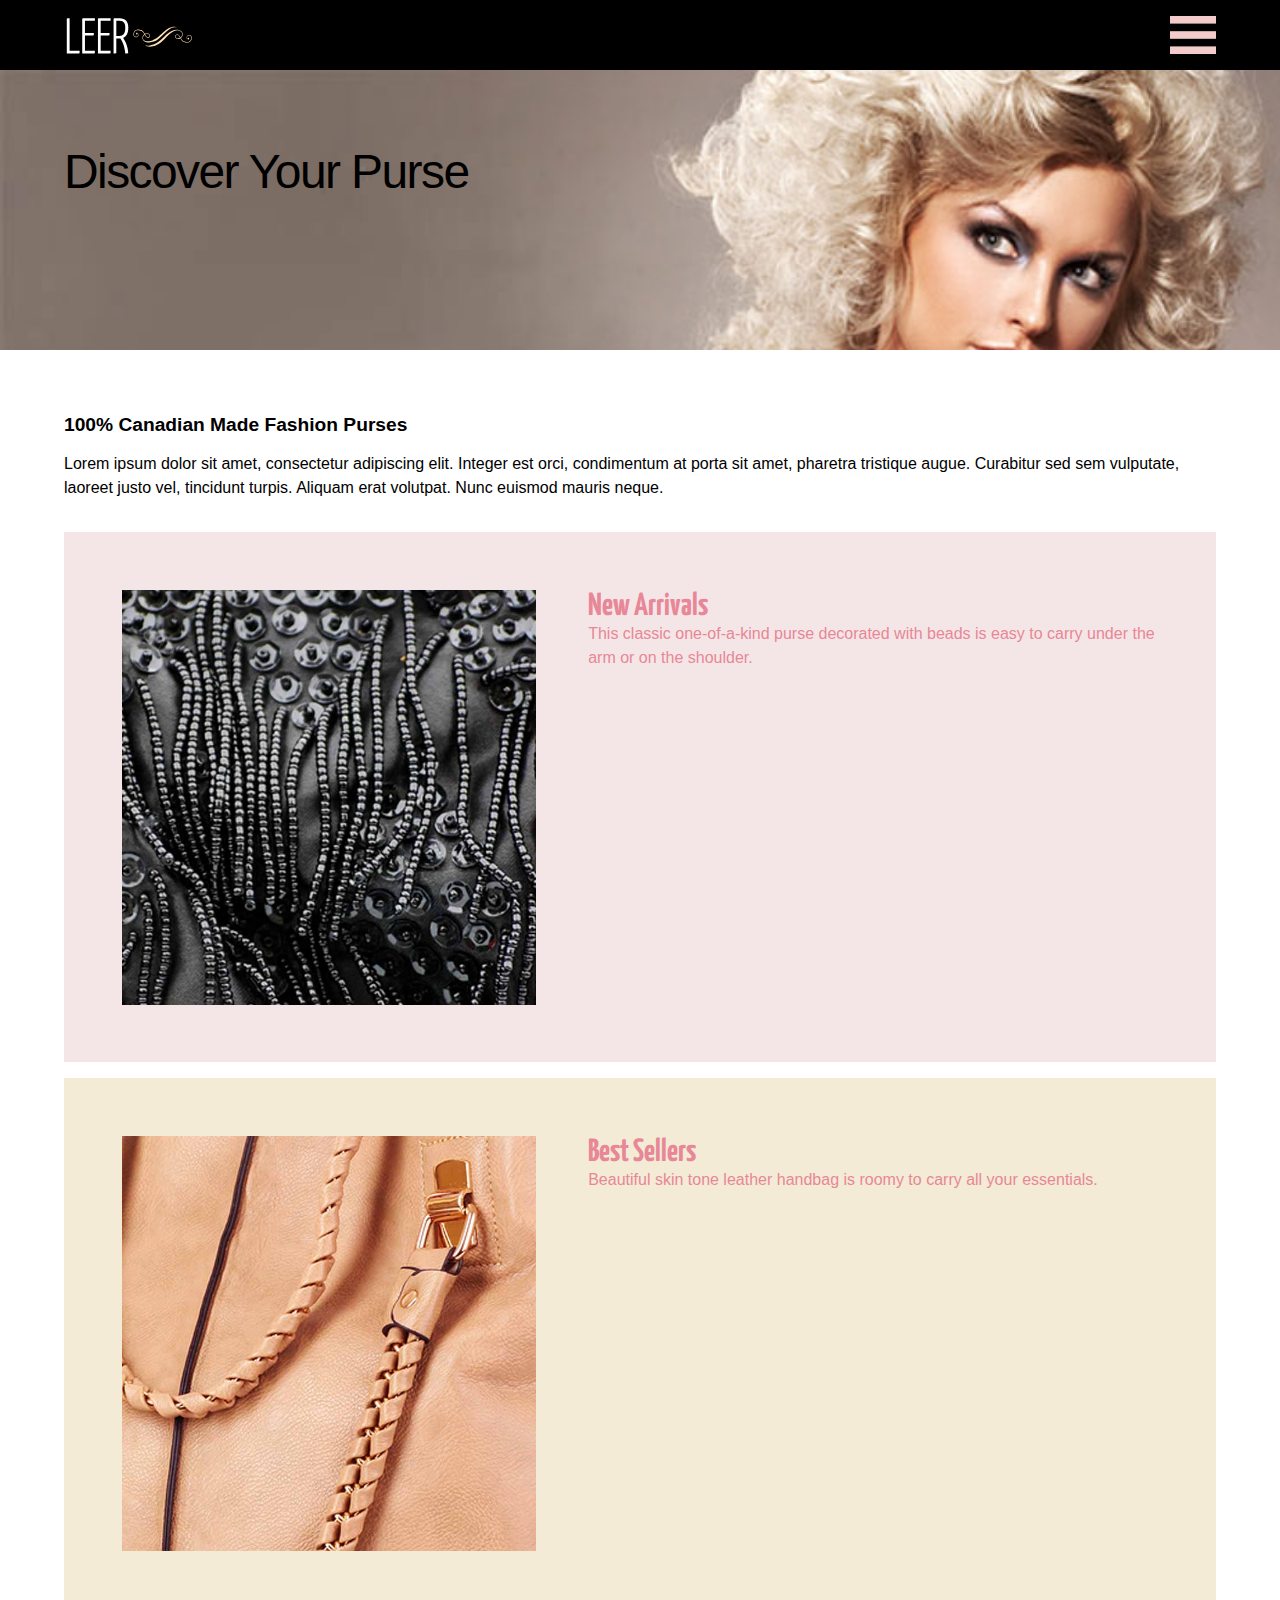
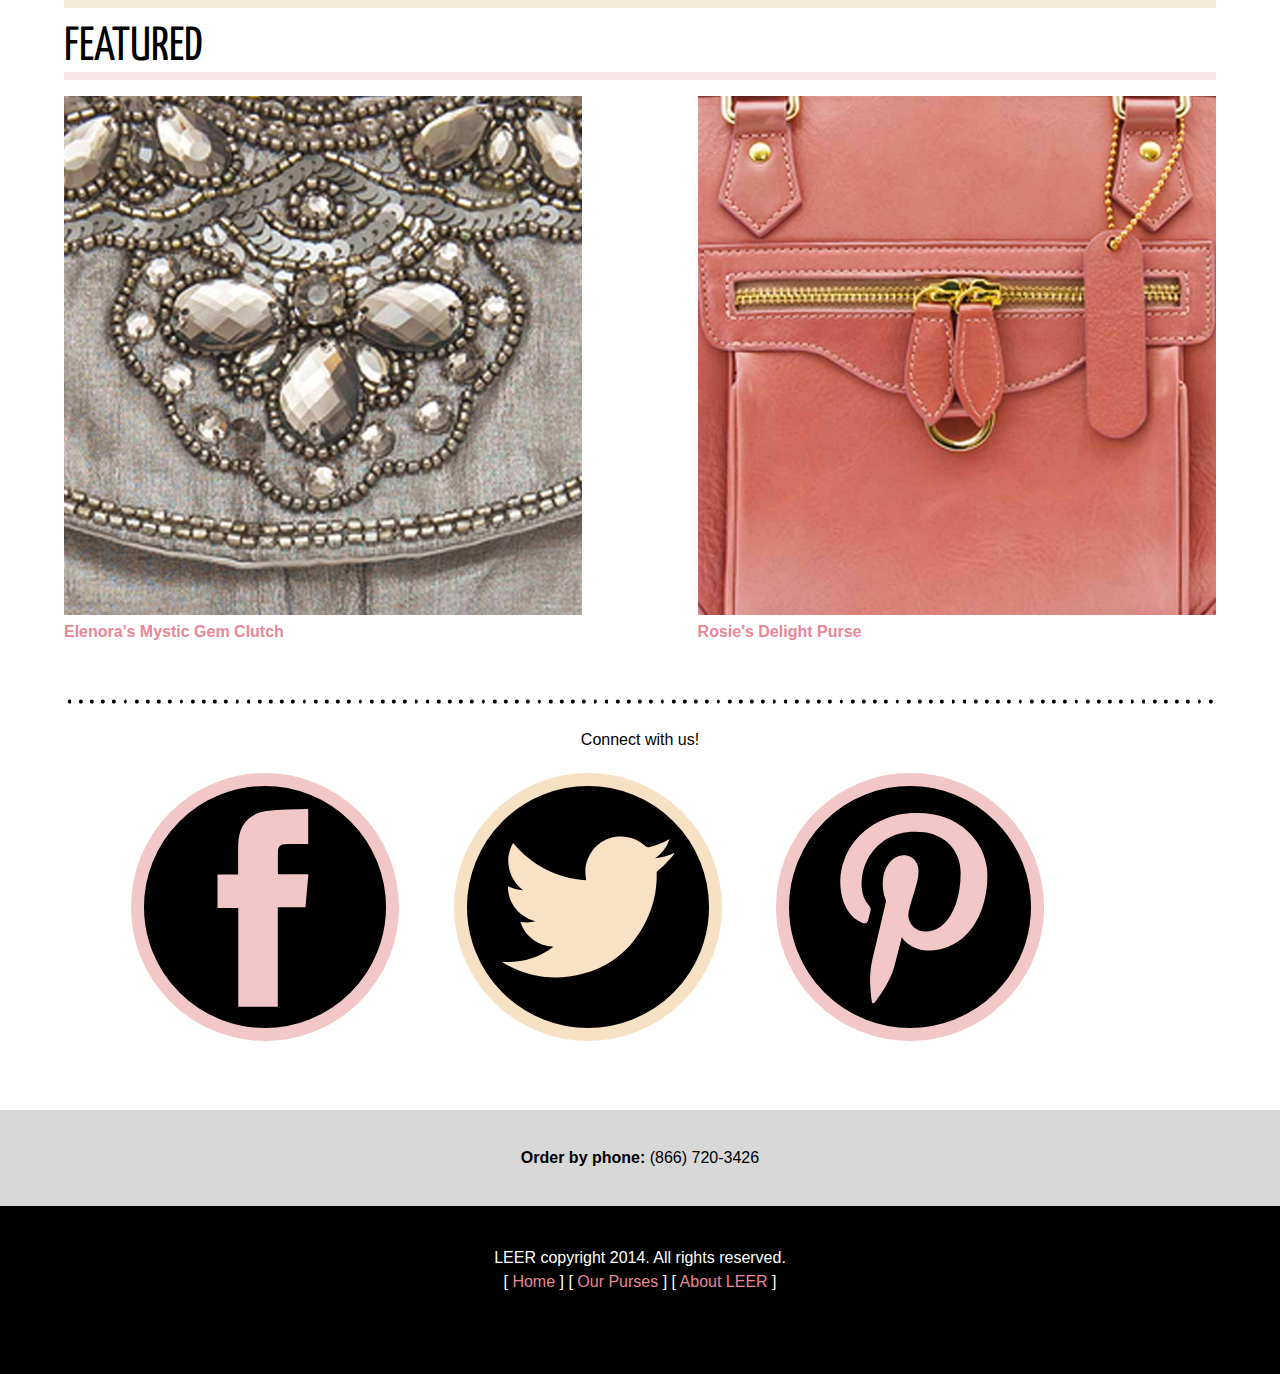
<file: index.html>
<!DOCTYPE html>
<html lang="en-ca">
<head>
	<meta charset="utf-8">
	<title>LEER: Discover Your Purse</title>
	<meta name="viewport" content="width=device-width,initial-scale=1">
    <link href="css/general.css" rel="stylesheet">
    <link href='http://fonts.googleapis.com/css?family=Yanone+Kaffeesatz:300,200' rel='stylesheet' type='text/css'>
</head>
<body>
    
    <header>
        <a href="index.html" class="logo">
            <img src="images/logo.svg" alt="LEER">
        </a>   
        <a href="#nav" class="nav-btn" data-state="inactive">Navigate</a> <!-- "Navigate" will only show if broken -->
		<nav class="nav-top">	
            <ul>
				<li><a href="purses.html">Our Purses</a></li>
				<li><a href="about.html">About LEER</a></li>
			</ul>
        </nav>
    </header>
    
    <div class="billboard">
        <h1>Discover Your Purse</h1>
    </div>
    
    <article>
        
        <h2>100% Canadian Made Fashion Purses</h2>
        
        <p>Lorem ipsum dolor sit amet, 
consectetur adipiscing elit. Integer est orci, condimentum at porta sit amet, pharetra tristique augue. Curabitur sed sem vulputate, laoreet justo vel, tincidunt turpis. Aliquam erat volutpat. Nunc euismod mauris neque.</p>
        
        <a href="purses.html#new">
            <div class="new">   
                <img src="images/purse-th4.jpg" alt="New Arrivals" class="img-float">
                <div class="box-float">
                    <h3>New Arrivals</h3>
                    <p>This classic one-of-a-kind purse decorated with beads is easy to carry under the arm or on the shoulder.</p>
                </div>  
            </div>    
        </a>
        
        <a href="purses.html#best">
            <div class="best">   
                <img src="images/purse-th2.jpg" alt="Best Seller" class="img-float">
                <div class="box-float">
                    <h3>Best Sellers</h3>
                    <p>Beautiful skin tone leather handbag is roomy to carry all your essentials.</p>
                </div>  
            </div>    
        </a>
        
        <h4>FEATURED</h4>
        
        <div class="featured-block">
            <a href="purses.html#purse1">
                <figure>
                    <img src="images/purse-th1.jpg" alt="Elenora's Mystic Gem Clutch">
                    <figcaption>Elenora's Mystic Gem Clutch</figcaption>
                </figure>
            </a>

            <a href="purses.html#purse2">
                <figure>
                    <img src="images/purse-th3.jpg" alt="Rosie's Delight Purse">
                    <figcaption>Rosie's Delight Purse</figcaption>
                </figure>
            </a>
        </div>
        
        <hr class="hr-footer">
        
        <h5>Connect with us!</h5>
        
        <div class="social-network">
            <ul>
                <li><a href="http://www.facebook.com"><img src="images/facebook.svg" alt="Facebook"></a></li>
                <li><a href="http://www.twitter.com"><img src="images/twitter.svg" alt="Twitter"></a></li>
                <li><a href="http://www.pinterest.com"><img src="images/pinterest.svg" alt="Pinterest"></a></li>
            </ul>
        </div>
    
    </article>
    
    <footer>
        <div class="footer-top">
            <p><strong>Order by phone:</strong> (866) 720-3426</p>
        </div>
        
        <div class="footer-bottom">
            <p>LEER copyright 2014. All rights reserved. <span class="part">[ <a href="index.html">Home</a> ] [ <a href="purses.html">Our Purses</a> ] [ <a href="about.html">About LEER</a> ]</span></p>
        </div>
    </footer>
    
    <script src="js/toggle.js"></script>
    
</body>
</html>
</file>
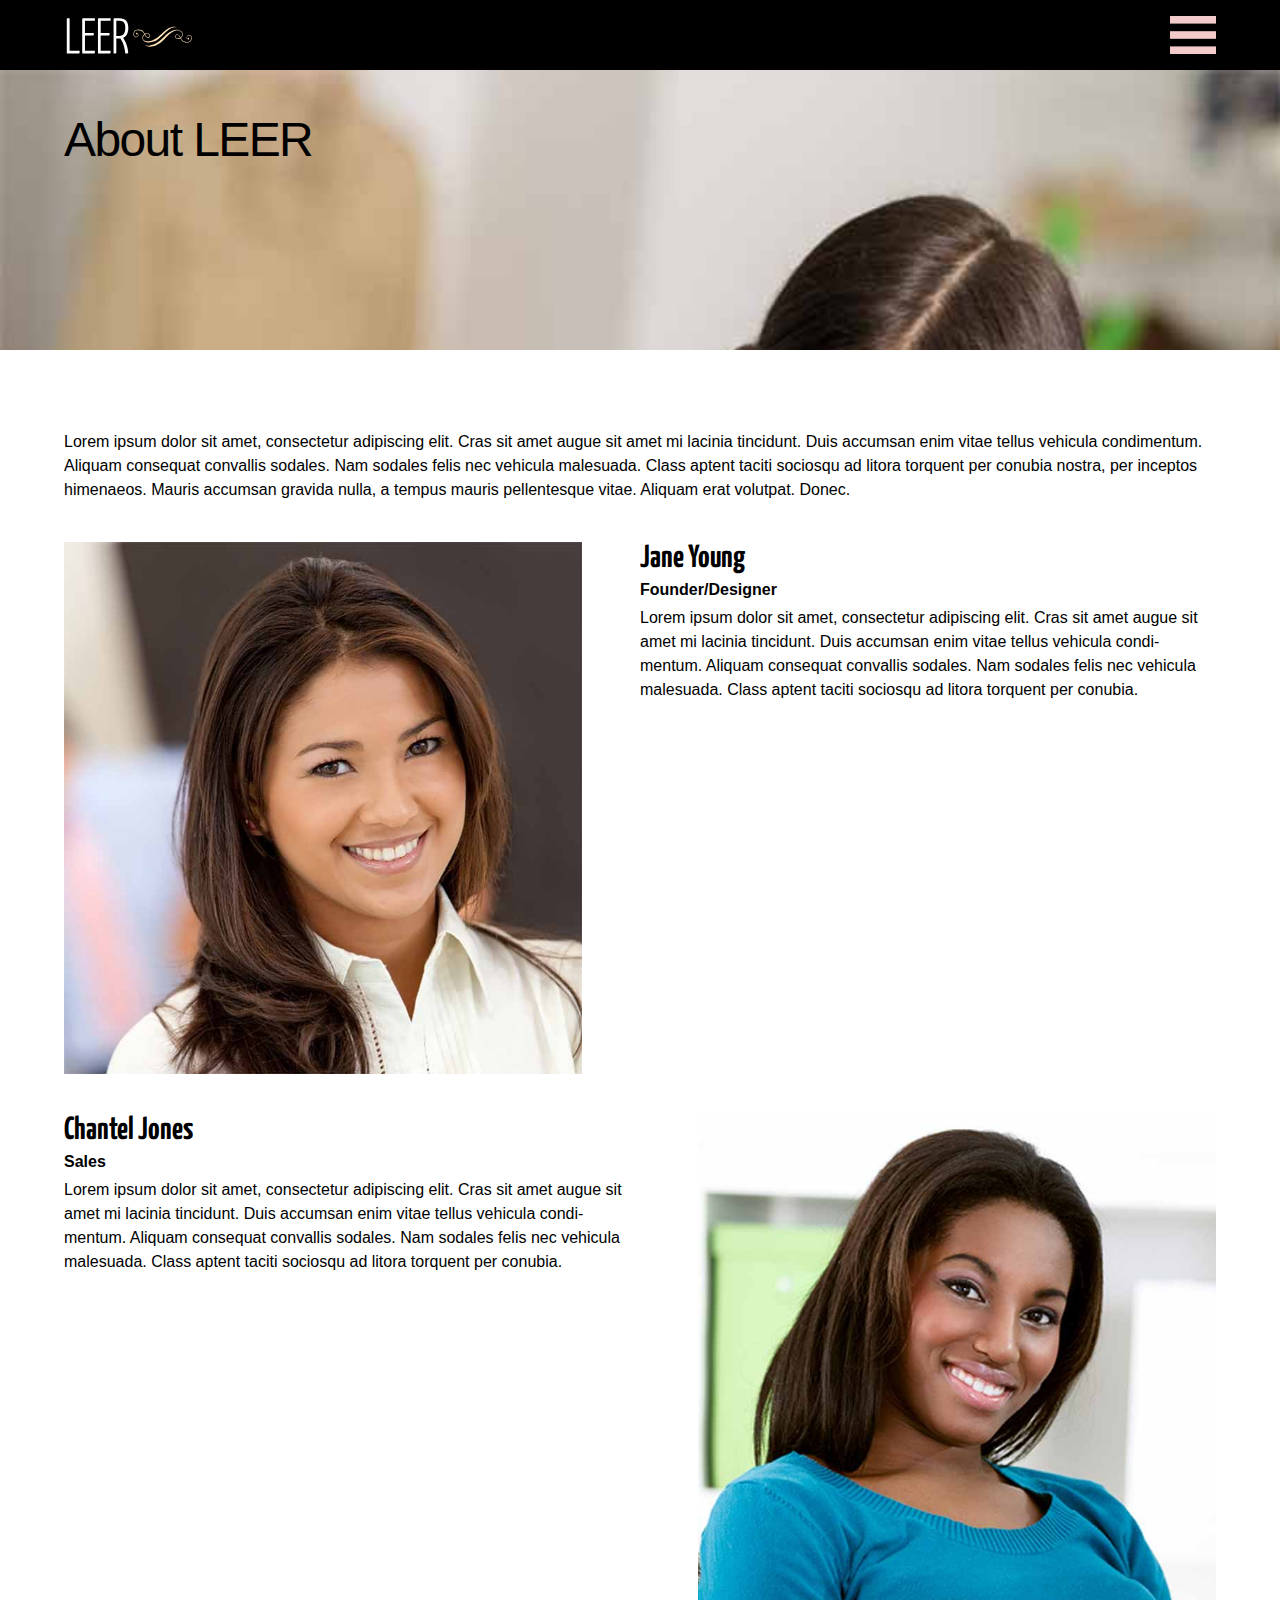
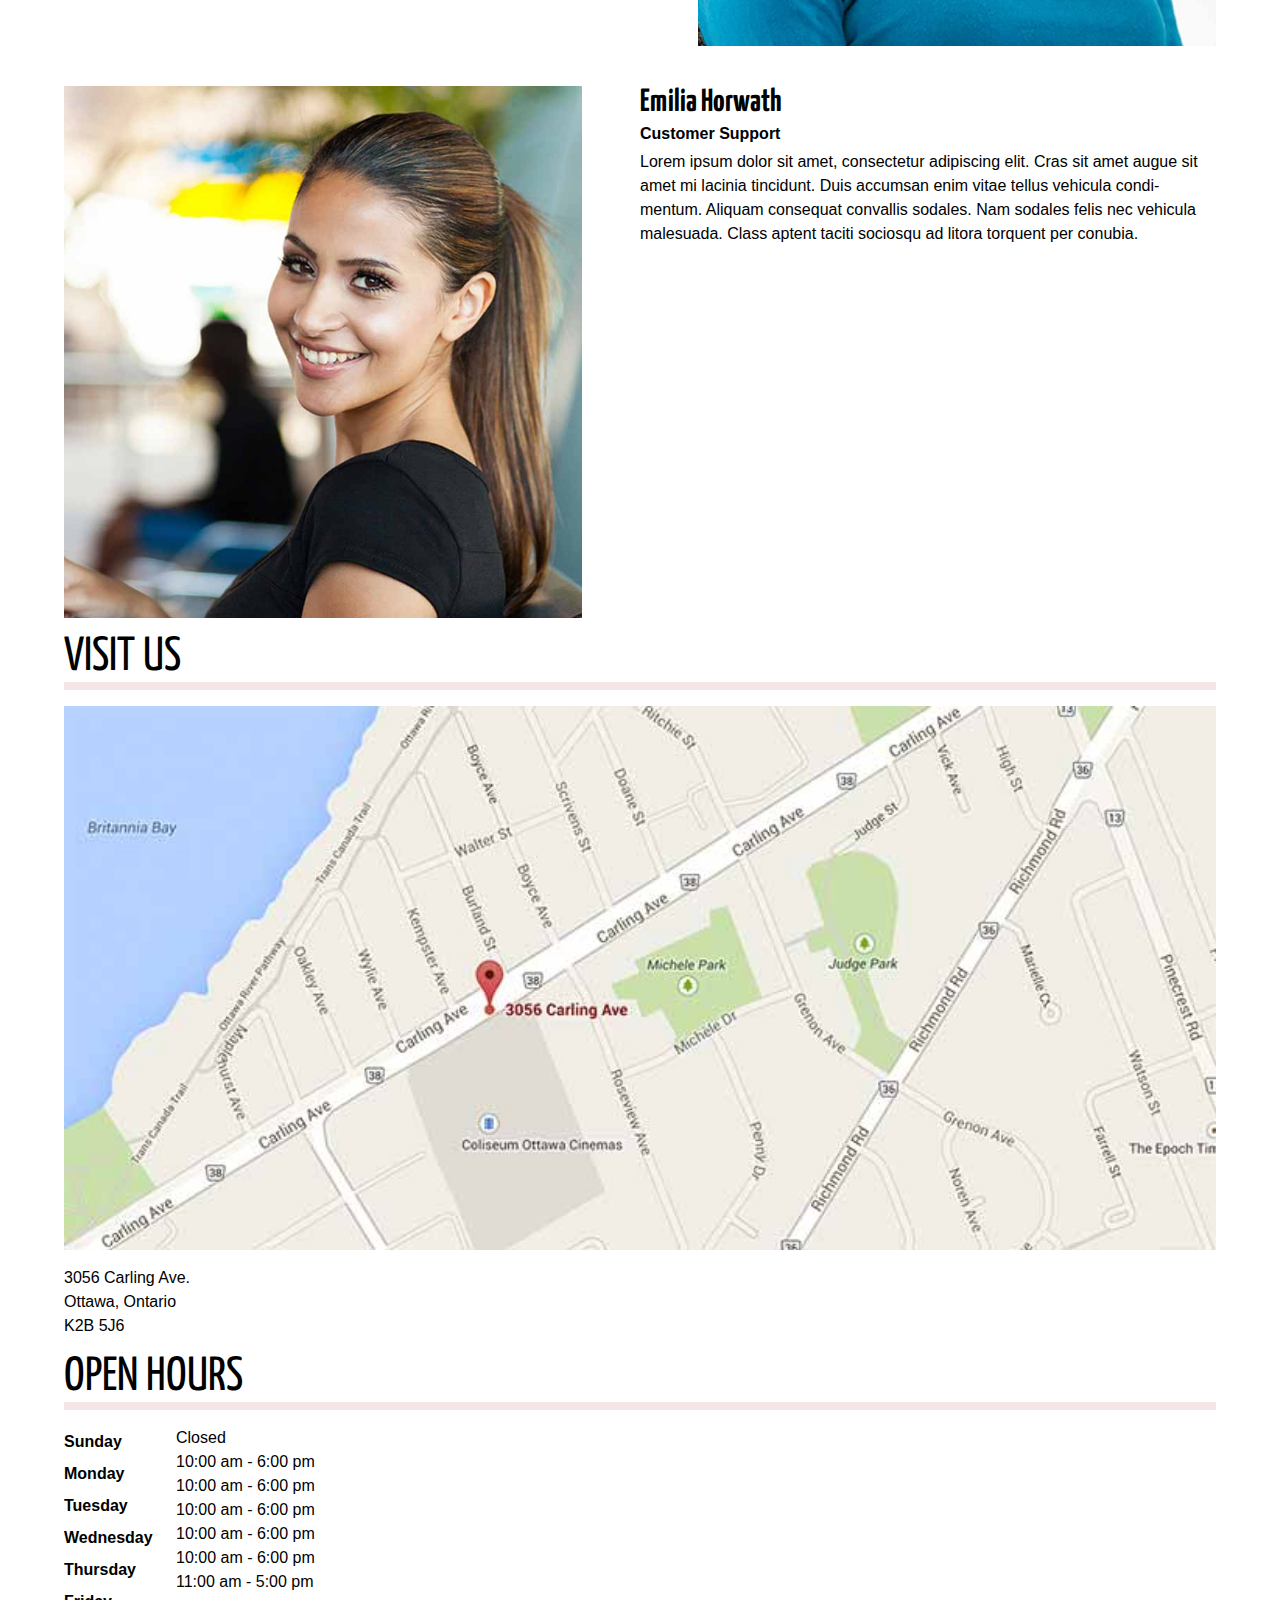
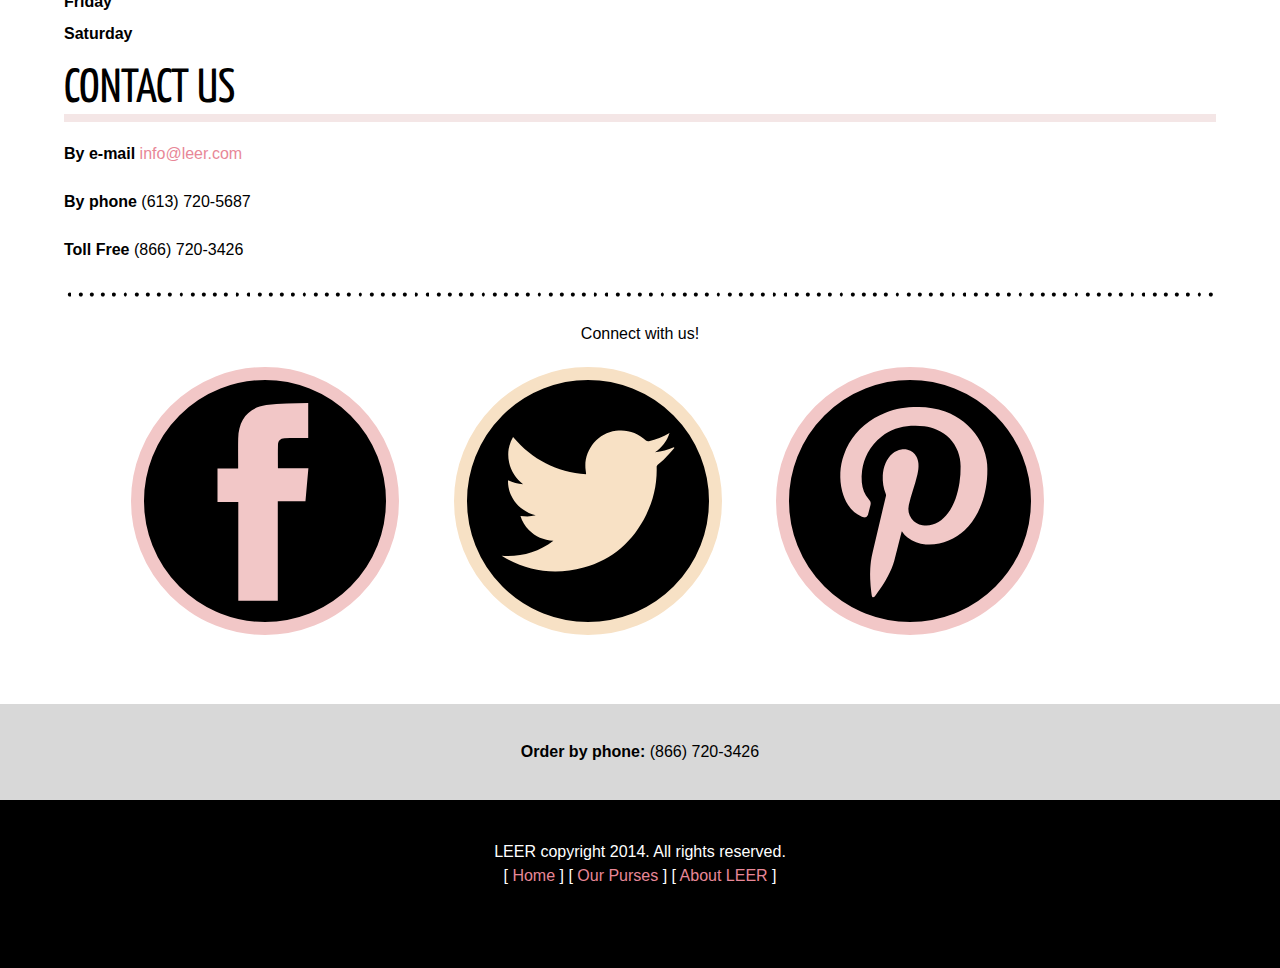
<file: about.html>
<!DOCTYPE html>
<html lang="en-ca">
<head>
	<meta charset="utf-8">
	<title>LEER: About LEER</title>
	<meta name="viewport" content="width=device-width,initial-scale=1">
    <link href="css/general.css" rel="stylesheet">
    <link href='http://fonts.googleapis.com/css?family=Yanone+Kaffeesatz:300,200' rel='stylesheet' type='text/css'>
</head>
<body>
    
    <header>
        <a href="index.html" class="logo">
            <img src="images/logo.svg" alt="LEER">
        </a>
        
        <a href="#nav" class="nav-btn" data-state="inactive">Navigate</a> <!-- "Navigate" will only show if broken -->
	
		<nav class="nav-top">	
            <ul>
				<li><a href="purses.html">Our Purses</a></li>
				<li><a href="about.html">About LEER</a></li>
			</ul>
        </nav>
    </header>
    
    <div class="billboard about">
        <h1>About LEER</h1>
    </div>
    
    <article>
        <p>Lorem ipsum dolor sit amet, consectetur adipiscing elit. Cras sit amet augue sit amet mi lacinia tincidunt. Duis accumsan enim vitae tellus vehicula condimentum. Aliquam consequat convallis sodales. Nam sodales felis nec vehicula malesuada. Class aptent taciti sociosqu ad litora torquent per conubia nostra, per inceptos himenaeos. Mauris accumsan gravida nulla, a tempus mauris pellentesque vitae. Aliquam erat volutpat. Donec.</p>
        
        <div class="container">
            <img src="images/about1.jpg" alt="Jane Young" class="float-left">
            
            <h3>Jane Young</h3>
            
            <p><strong>Founder/Designer</strong></p>
            
            <p>Lorem ipsum dolor sit amet, consectetur adipiscing elit. Cras sit amet augue sit amet mi lacinia tincidunt. Duis accumsan enim vitae tellus vehicula condimentum. Aliquam consequat convallis sodales. Nam sodales felis nec vehicula malesuada. Class aptent taciti sociosqu ad litora torquent per conubia.</p>
        </div>
        
        <div class="container">
            <img src="images/about2.jpg" alt="Chantel Jones" class="float-right">
            
            <h3>Chantel Jones</h3>
            
            <p><strong>Sales</strong></p>
            
            <p>Lorem ipsum dolor sit amet, consectetur adipiscing elit. Cras sit amet augue sit amet mi lacinia tincidunt. Duis accumsan enim vitae tellus vehicula condimentum. Aliquam consequat convallis sodales. Nam sodales felis nec vehicula malesuada. Class aptent taciti sociosqu ad litora torquent per conubia.</p>
        </div>
        
        <div class="container">
            <img src="images/about3.jpg" alt="Emilia Horwath" class="float-left">
            
            <h3>Emilia Horwath</h3>
            
            <p><strong>Customer Support</strong></p>
            
            <p>Lorem ipsum dolor sit amet, consectetur adipiscing elit. Cras sit amet augue sit amet mi lacinia tincidunt. Duis accumsan enim vitae tellus vehicula condimentum. Aliquam consequat convallis sodales. Nam sodales felis nec vehicula malesuada. Class aptent taciti sociosqu ad litora torquent per conubia.</p>
        </div>
        
        <h4>VISIT US</h4>
        
        <img src="images/map.jpg" alt="Visit Us">
        
        <p>3056 Carling Ave. <span class="part">Ottawa, Ontario</span><span class="part">K2B 5J6</span></p>
        
        <h4>OPEN HOURS</h4>
        
        <div class="open-hours-wrap">
            <ul class="open-hours-left">
                <li><strong>Sunday</strong></li>
                <li><strong>Monday</strong></li>
                <li><strong>Tuesday</strong></li>
                <li><strong>Wednesday</strong></li>
                <li><strong>Thursday</strong></li>
                <li><strong>Friday</strong></li>
                <li><strong>Saturday</strong></li>
            </ul>
            
            <ul class="open-hours-right">
                <li>Closed</li>
                <li>10:00 am - 6:00 pm</li>
                <li>10:00 am - 6:00 pm</li>
                <li>10:00 am - 6:00 pm</li>
                <li>10:00 am - 6:00 pm</li>
                <li>10:00 am - 6:00 pm</li>
                <li>11:00 am - 5:00 pm</li>
            </ul>
        </div>
        
        <h4>CONTACT US</h4>
        
        <p><strong>By e-mail</strong> <a href="mailto:info@leer.com">info@leer.com</a></p>
        
        <p><strong>By phone</strong> (613) 720-5687</p>
        
        <p><strong>Toll Free</strong> (866) 720-3426</p>
        
        <hr class="hr-footer">
        
        <h5>Connect with us!</h5>
        
        <div class="social-network">
            <ul>
                <li><a href="http://www.facebook.com"><img src="images/facebook.svg" alt="Facebook"></a></li>
                <li><a href="http://www.twitter.com"><img src="images/twitter.svg" alt="Twitter"></a></li>
                <li><a href="http://www.pinterest.com"><img src="images/pinterest.svg" alt="Pinterest"></a></li>
            </ul>
        </div>
    </article>
    
    <footer>
        <div class="footer-top">
            <p><strong>Order by phone:</strong> (866) 720-3426</p>
        </div>
        
        <div class="footer-bottom">
            <p>LEER copyright 2014. All rights reserved. <span class="part">[ <a href="index.html">Home</a> ] [ <a href="purses.html">Our Purses</a> ] [ <a href="about.html">About LEER</a> ]</span></p>
        </div>
    </footer>
    
    <script src="js/toggle.js"></script>
    
</body>
</html>
</file>
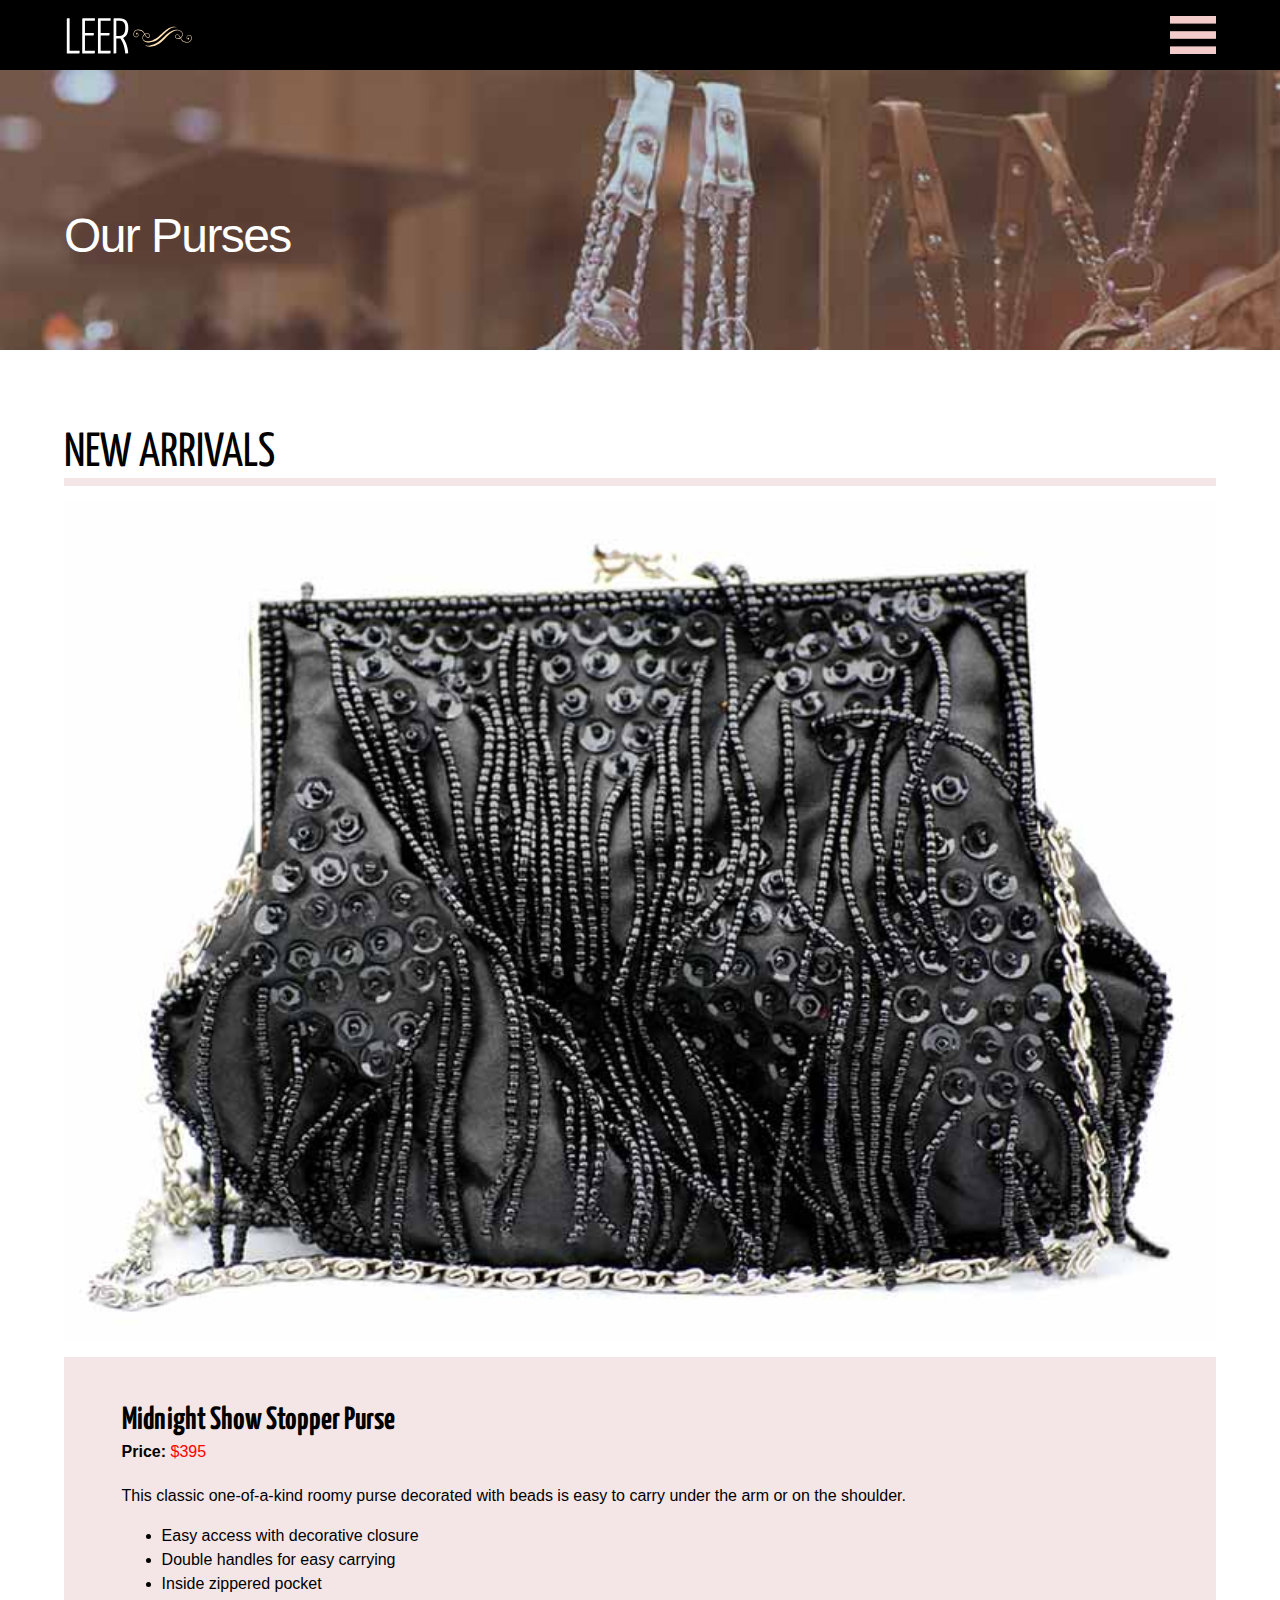
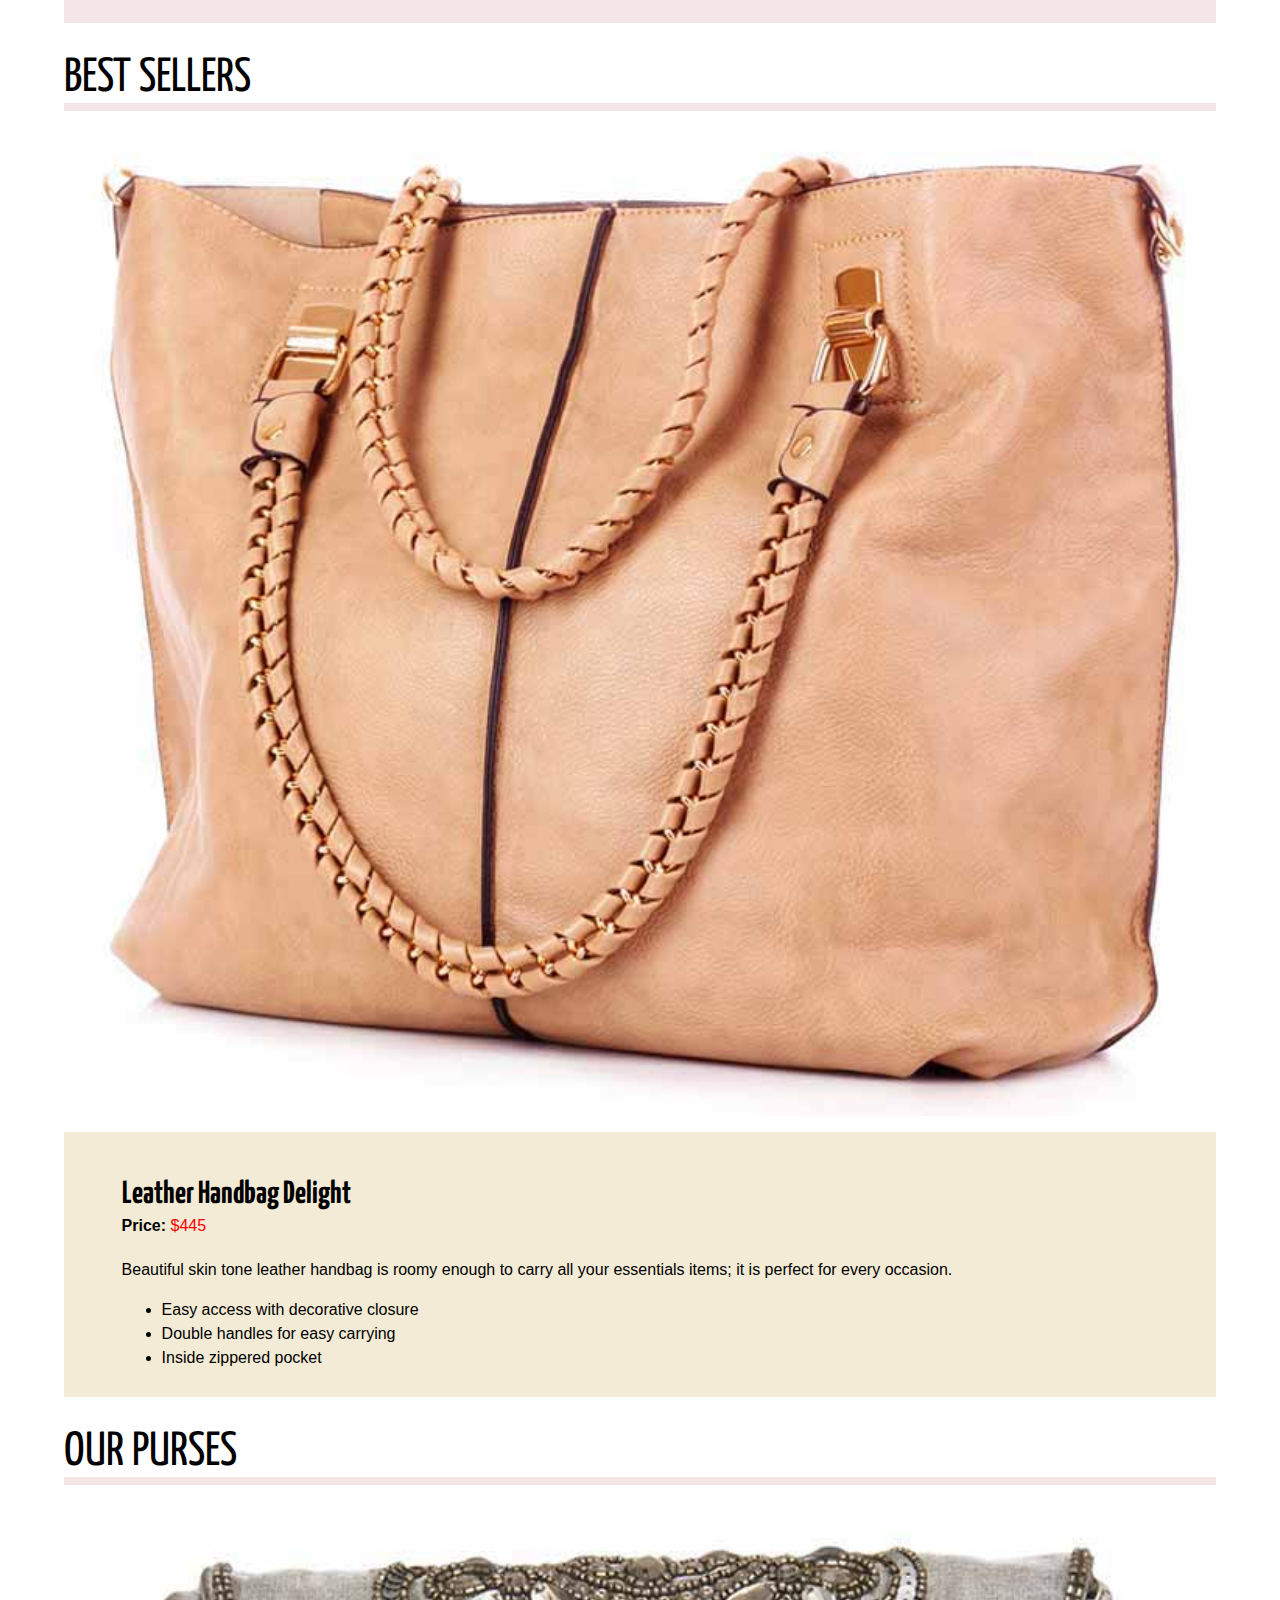
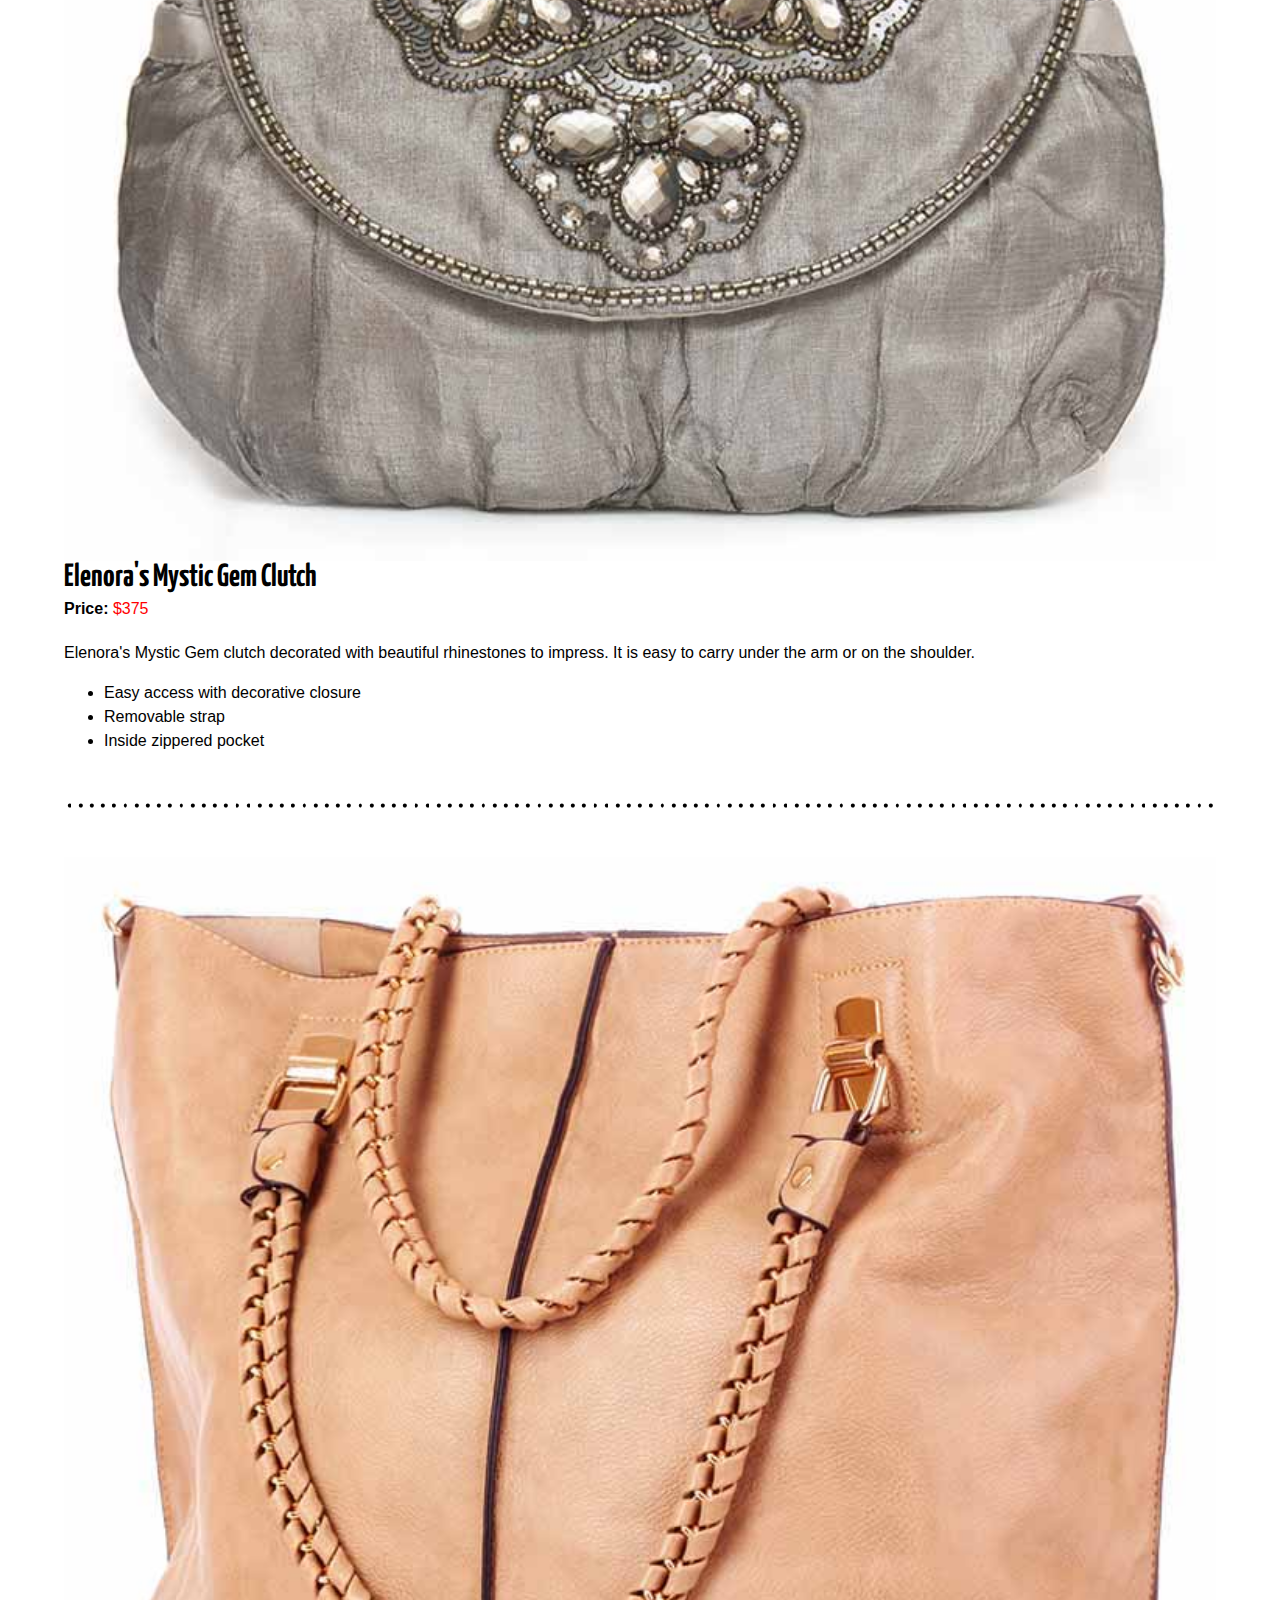
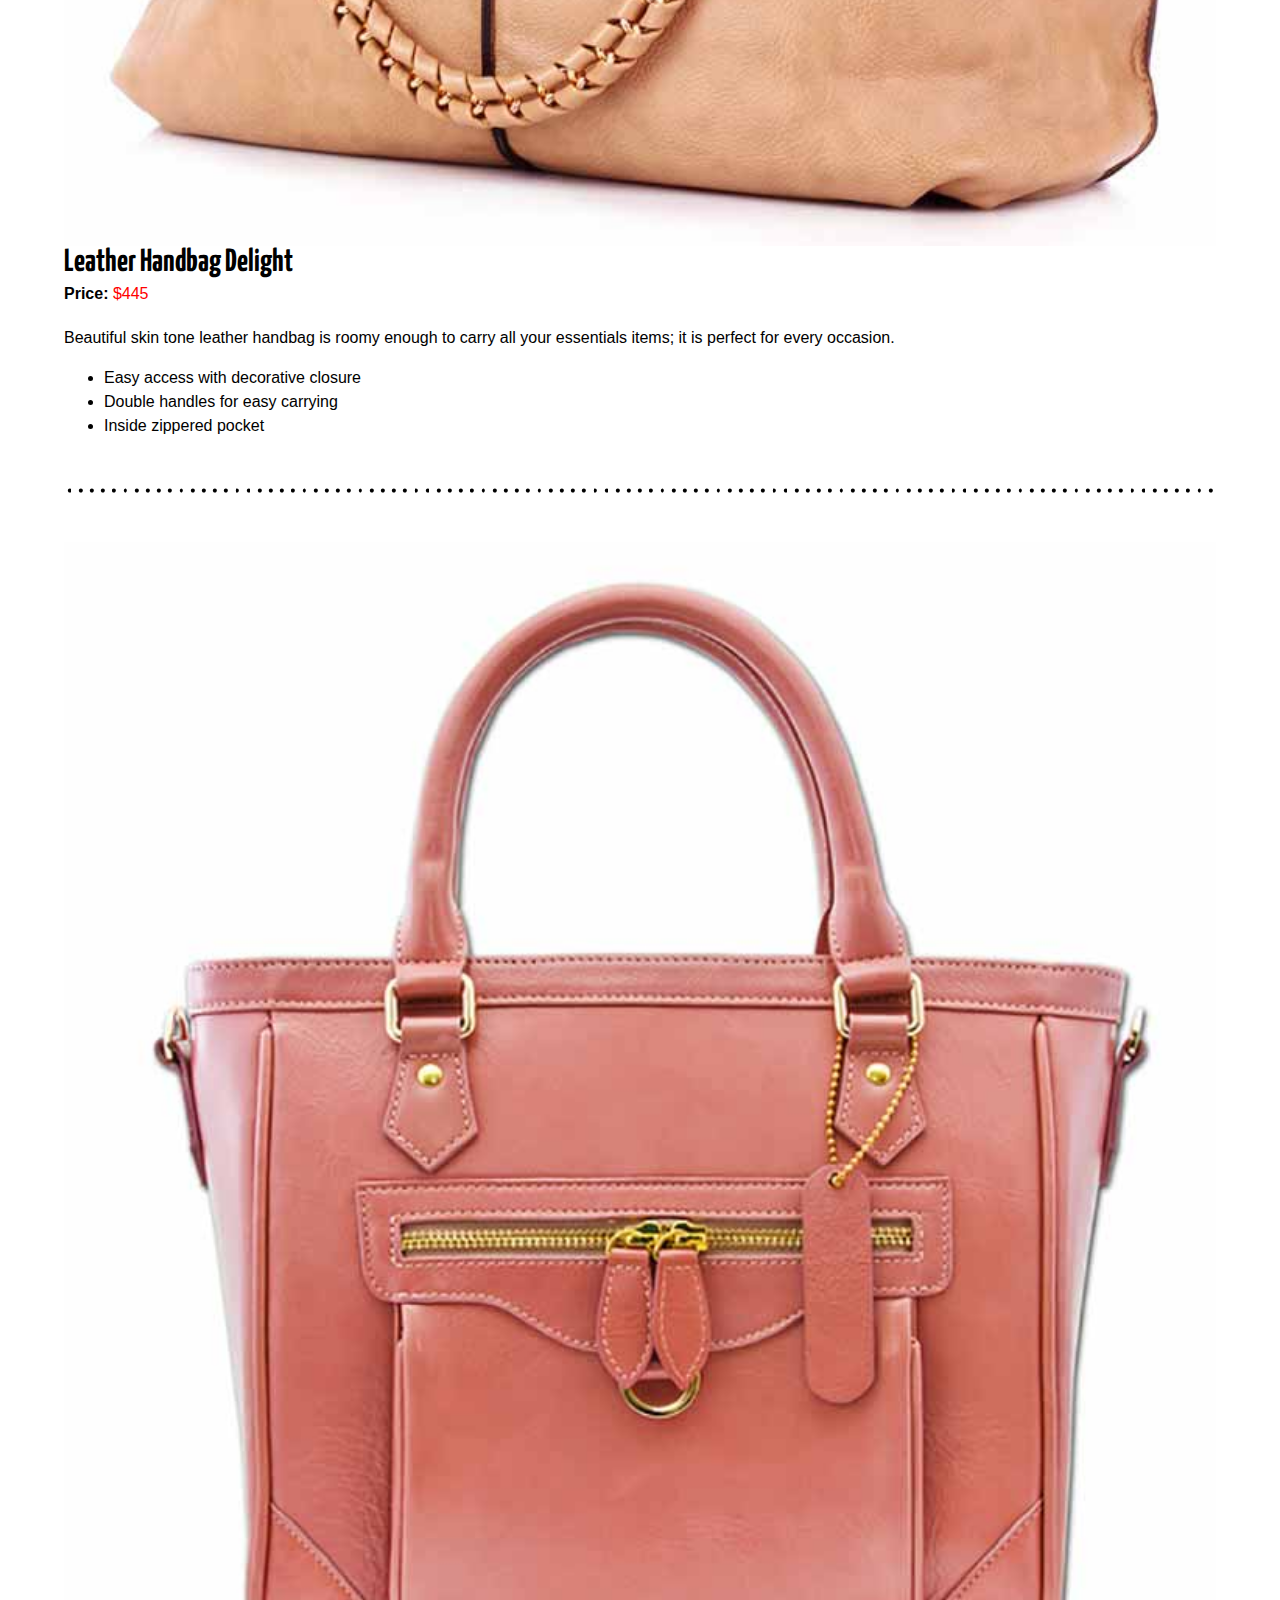
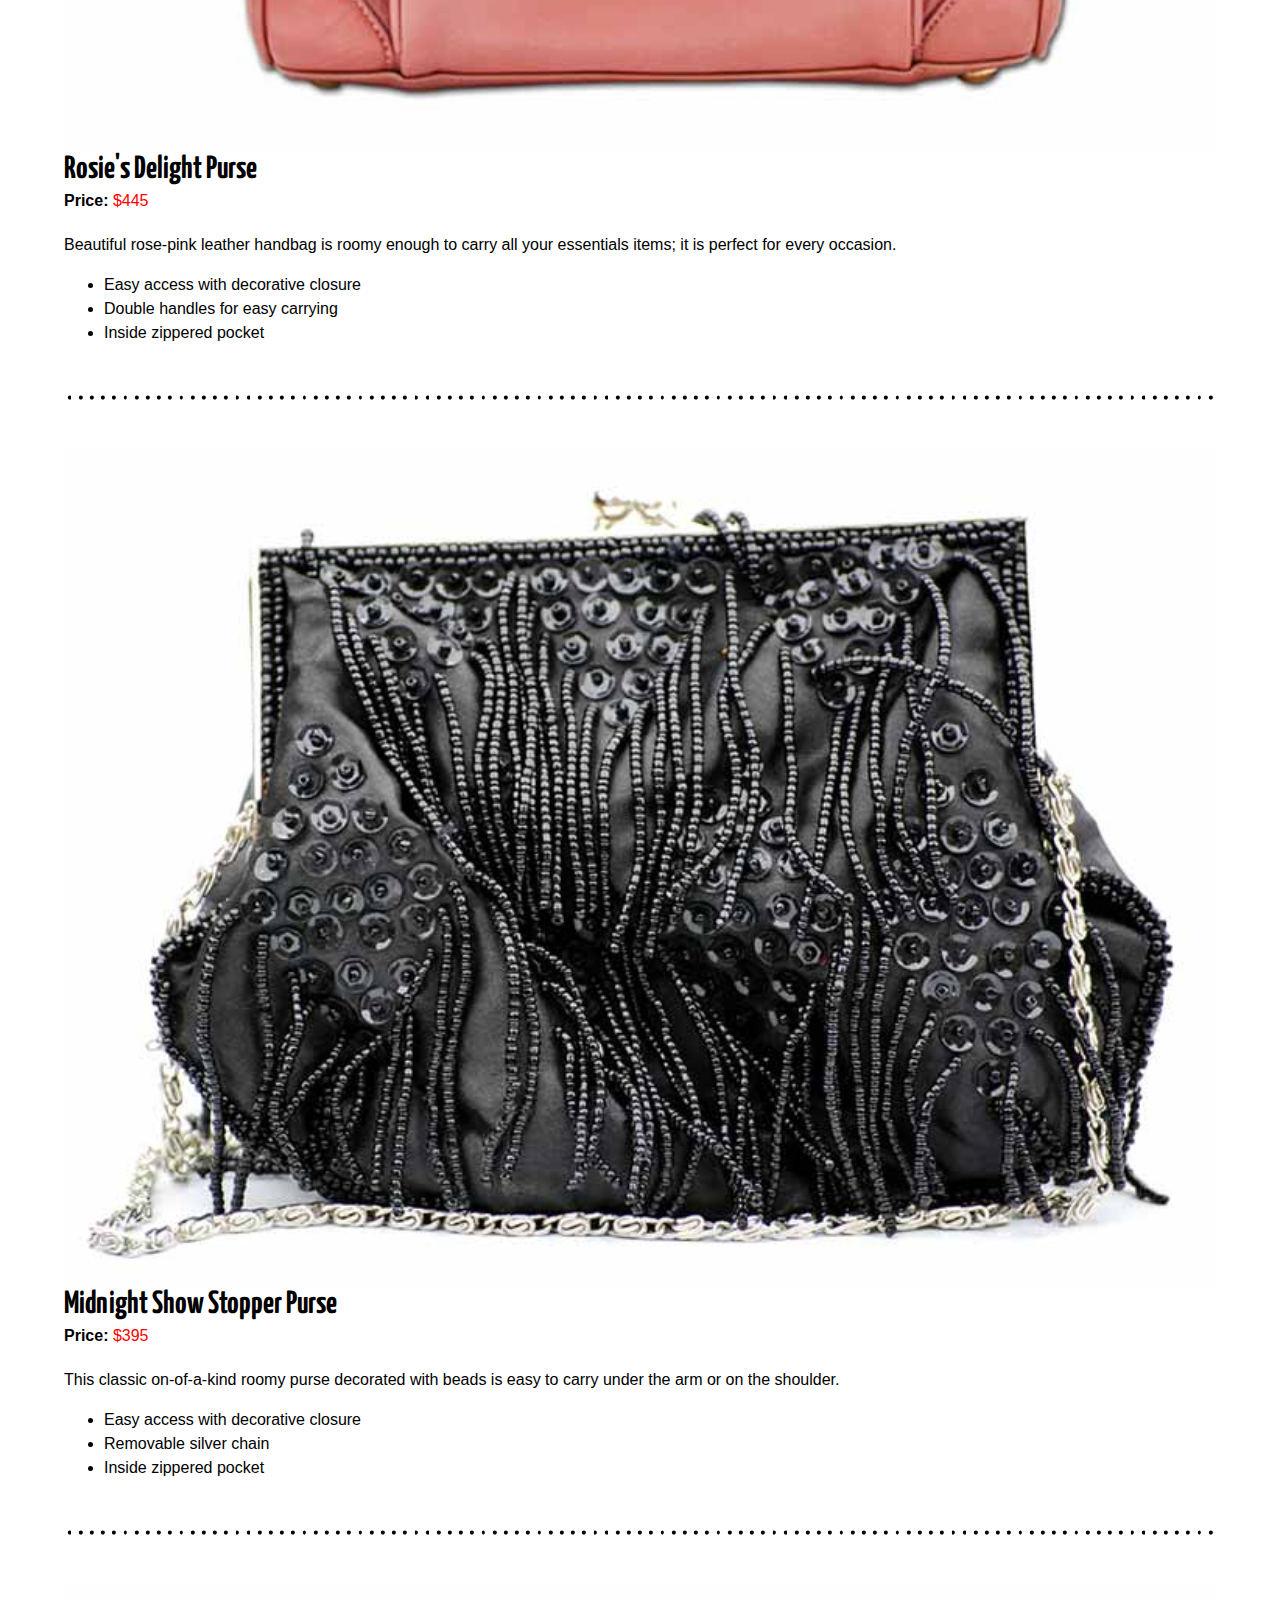
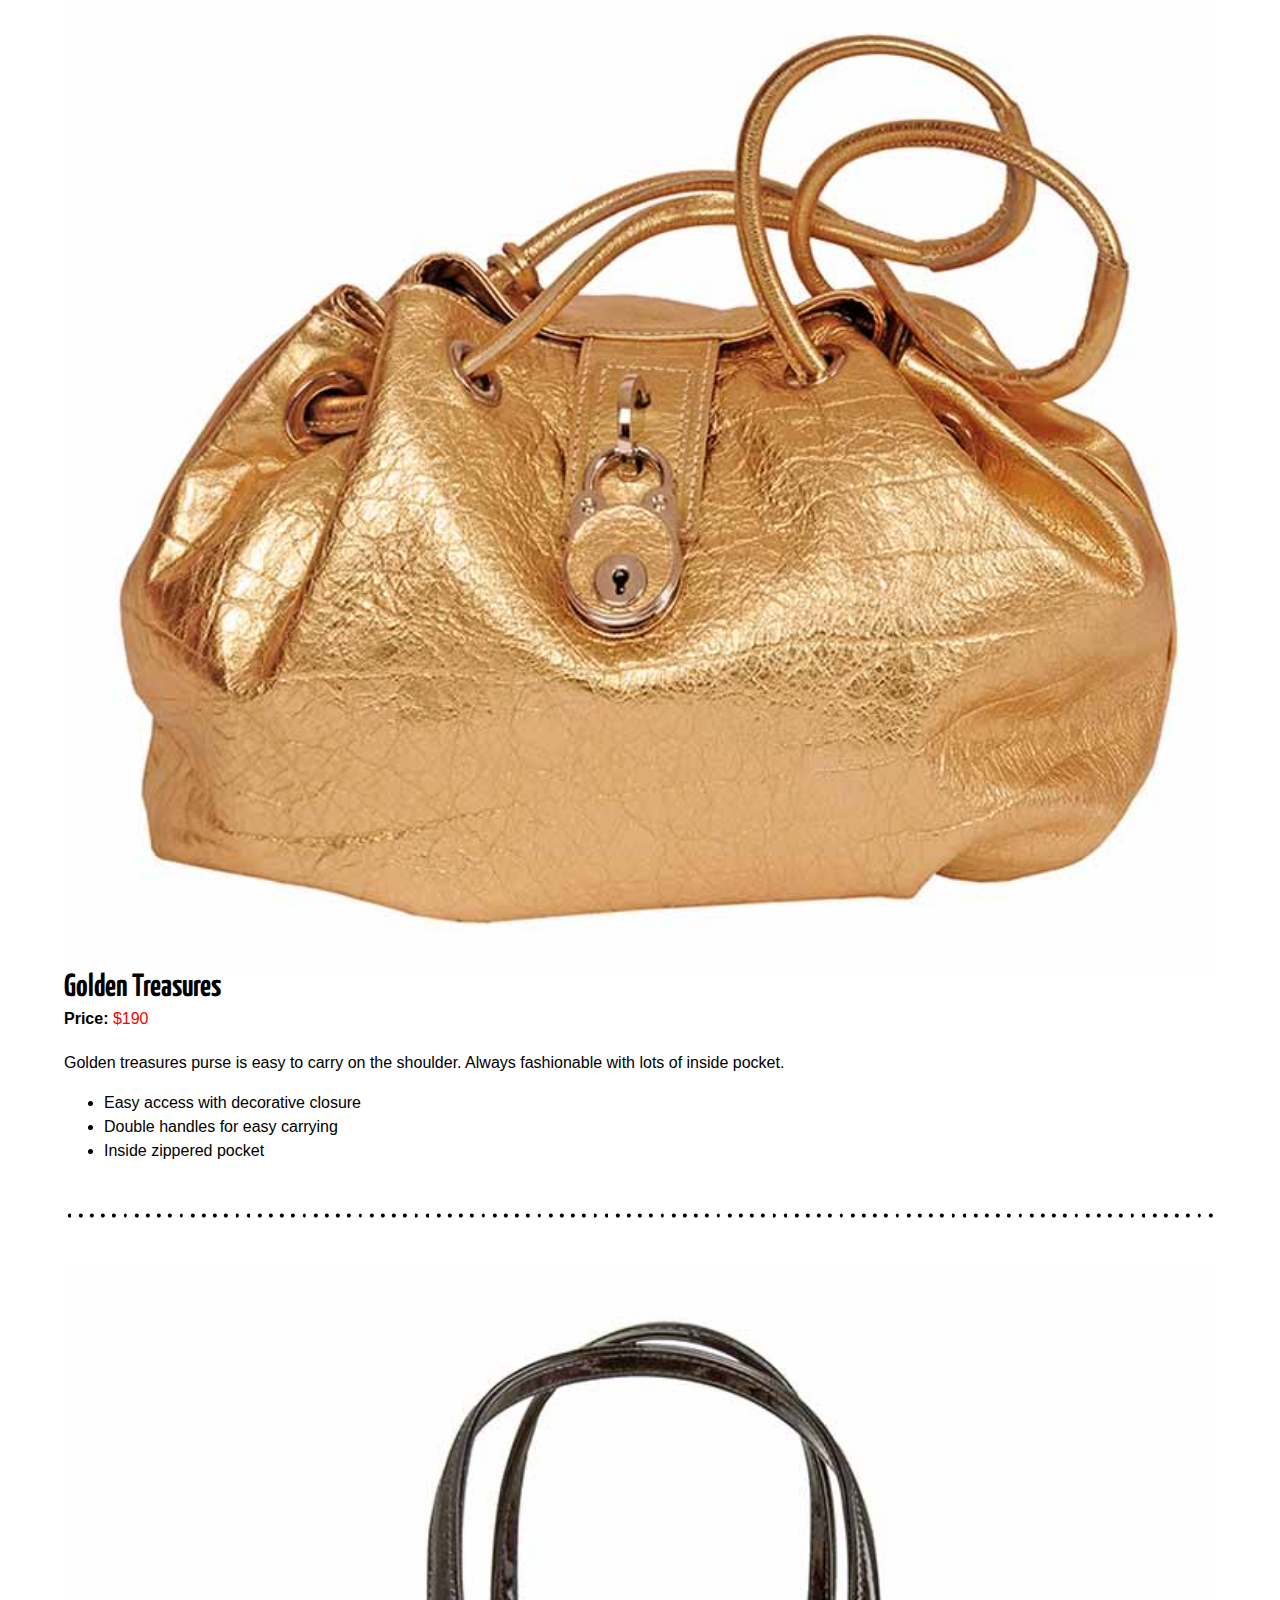
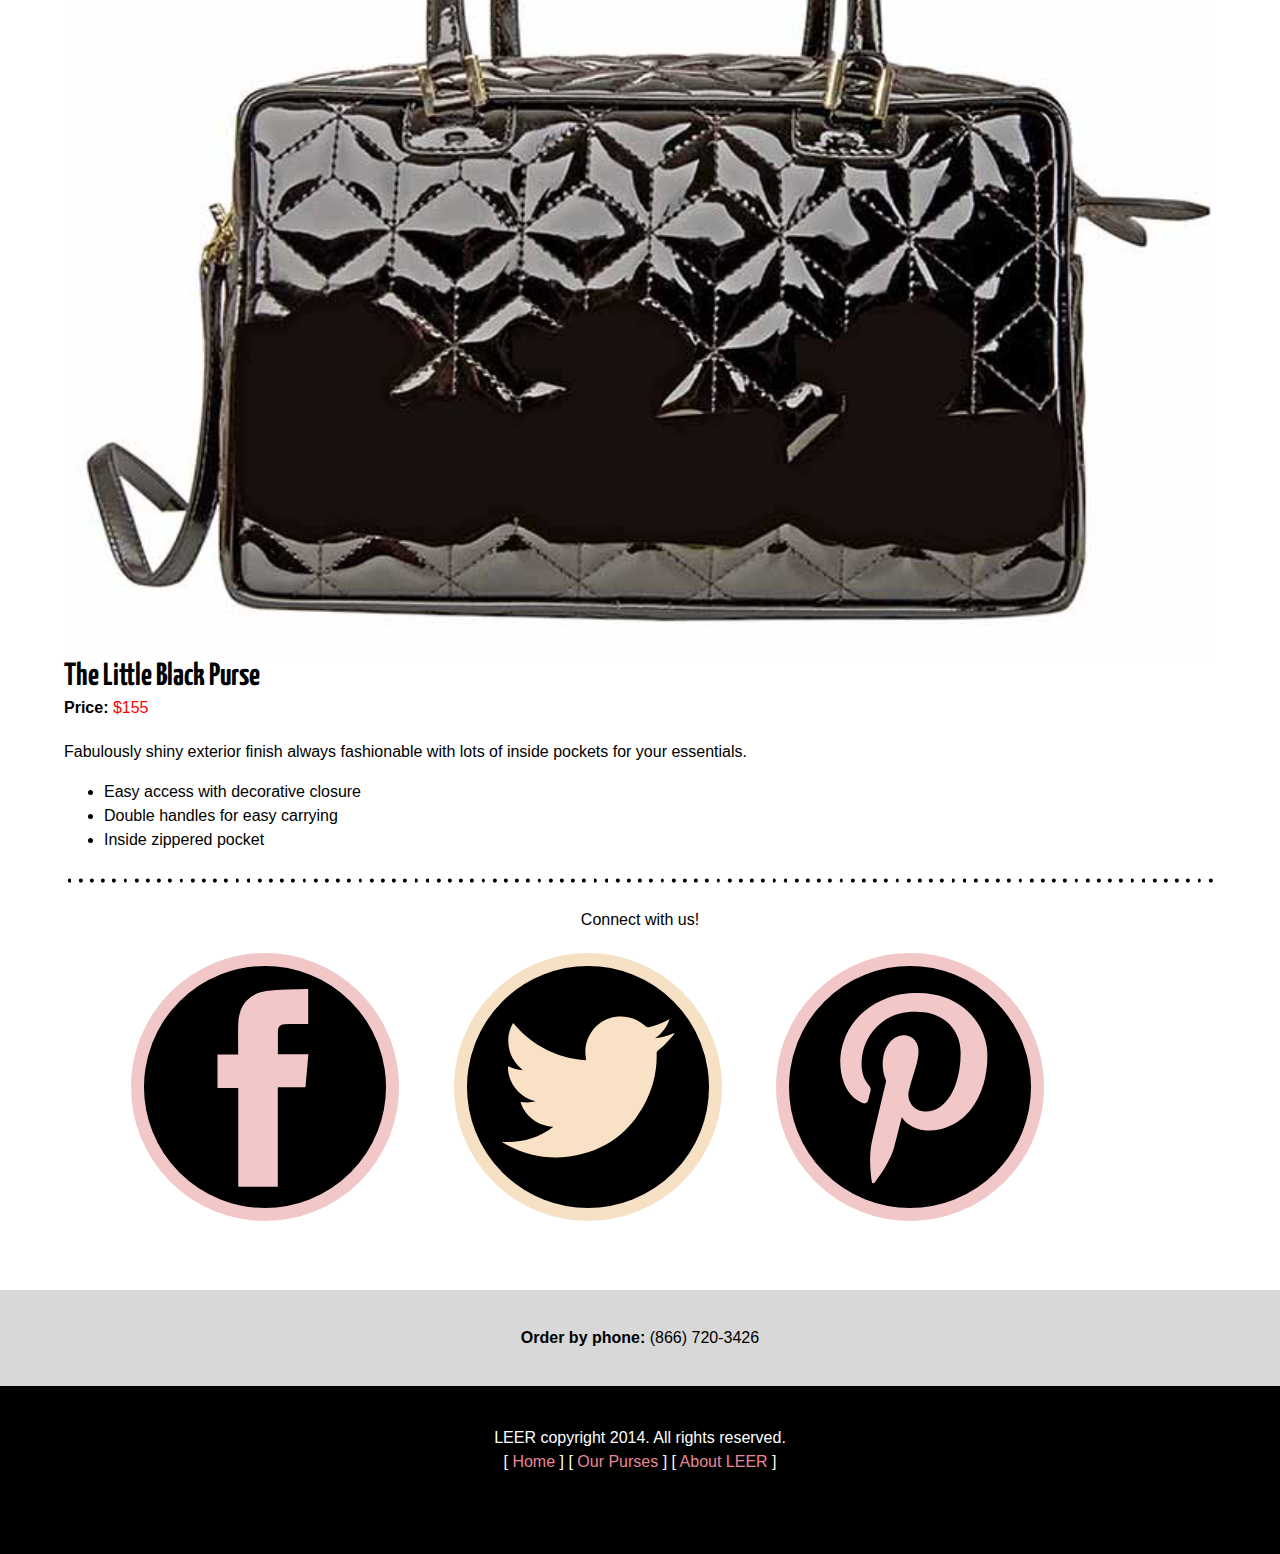
<file: purses.html>
<!DOCTYPE html>
<html lang="en-ca">
<head>
	<meta charset="utf-8">
	<title>LEER: Our Purses</title>
	<meta name="viewport" content="width=device-width,initial-scale=1">
    <link href="css/general.css" rel="stylesheet">
    <link href='http://fonts.googleapis.com/css?family=Yanone+Kaffeesatz:300,200' rel='stylesheet' type='text/css'>
</head>
<body>
    
    <header>
        <a href="index.html" class="logo">
            <img src="images/logo.svg" alt="LEER">
        </a>
        
        <a href="#nav" class="nav-btn" data-state="inactive">Navigate</a> <!-- "Navigate" will only show if broken -->
	
		<nav class="nav-top">	
            <ul>
				<li><a href="purses.html">Our Purses</a></li>
				<li><a href="about.html">About LEER</a></li>
			</ul>
        </nav>
    </header>
    
    <div class="billboard purses">
        <h1 class="white">Our Purses</h1>
    </div>
    
    <article>
        <a id="new"></a>
        
        <h4>NEW ARRIVALS</h4>
        
        <img src="images/purse4.jpg" alt="New Arrivals">
        
        <div class="pink">
        
            <h3>Midnight Show Stopper Purse</h3>
        
            <p><strong>Price:</strong> <span class="red">$395</span></p>
        
            <p>This classic one-of-a-kind roomy purse decorated with beads is easy to carry under the arm or on the shoulder.</p>
        
            <ul>
                <li>Easy access with decorative closure</li>
                <li>Double handles for easy carrying</li>
                <li>Inside zippered pocket</li>
            </ul>
        
        </div>
        
        <a id="best"></a>
        
        <h4>BEST SELLERS</h4>
        
        <img src="images/purse2.jpg" alt="Best Sellers">
        
        <div class="cream">
        
            <h3>Leather Handbag Delight</h3>
        
            <p><strong>Price:</strong> <span class="red">$445</span></p>
        
            <p>Beautiful skin tone leather handbag is roomy enough to carry all your essentials items; it is perfect for every occasion.</p>
        
            <ul>
                <li>Easy access with decorative closure</li>
                <li>Double handles for easy carrying</li>
                <li>Inside zippered pocket</li>
            </ul>
            
        </div>
        
        <h4>OUR PURSES</h4>
        
        <a id="purse1"></a>
        
        <img src="images/purse1.jpg" alt="Elenora's Mystic Gem Purse">
        
        <h3>Elenora's Mystic Gem Clutch</h3>
        
        <p><strong>Price:</strong> <span class="red">$375</span></p>
        
        <p>Elenora's Mystic Gem clutch decorated with beautiful rhinestones to impress. It is easy to carry under the arm or on the shoulder.</p>
        
        <ul>
            <li>Easy access with decorative closure</li>
            <li>Removable strap</li>
            <li>Inside zippered pocket</li>
        </ul>
        
        <hr>
        
        <img src="images/purse2.jpg" alt="Leather Handbag Delight">
        
        <h3>Leather Handbag Delight</h3>
        
        <p><strong>Price:</strong> <span class="red">$445</span></p>
        
        <p>Beautiful skin tone leather handbag is roomy enough to carry all your essentials items; it is perfect for every occasion.</p>
        
        <ul>
            <li>Easy access with decorative closure</li>
            <li>Double handles for easy carrying</li>
            <li>Inside zippered pocket</li>
        </ul>
        
        <hr>
        
        <a id="purse2"></a>
        
        <img src="images/purse3.jpg" alt="Purse Name">
        
        <h3>Rosie's Delight Purse</h3>
        
        <p><strong>Price:</strong> <span class="red">$445</span></p>
        
        <p>Beautiful rose-pink leather handbag is roomy enough to carry all your essentials items; it is perfect for every occasion.</p>
        
        <ul>
            <li>Easy access with decorative closure</li>
            <li>Double handles for easy carrying</li>
            <li>Inside zippered pocket</li>
        </ul>
        
        <hr>
        
        <img src="images/purse4.jpg" alt="Midnight Show Stopper Clutch">
        
        <h3>Midnight Show Stopper Purse</h3>
        
        <p><strong>Price:</strong> <span class="red">$395</span></p>
        
        <p>This classic on-of-a-kind roomy purse decorated with beads is easy to carry under the arm or on the shoulder.</p>
        
        <ul>
            <li>Easy access with decorative closure</li>
            <li>Removable silver chain</li>
            <li>Inside zippered pocket</li>
        </ul>
        
        <hr>
        
        <img src="images/purse5.jpg" alt="Purse Name">
        
        <h3>Golden Treasures</h3>
        
        <p><strong>Price:</strong> <span class="red">$190</span></p>
        
        <p>Golden treasures purse is easy to carry on the shoulder. Always fashionable with lots of inside pocket.</p>
        
        <ul>
            <li>Easy access with decorative closure</li>
            <li>Double handles for easy carrying</li>
            <li>Inside zippered pocket</li>
        </ul>
        
        <hr>
        
        <img src="images/purse6.jpg" alt="Purse Name">
        
        <h3>The Little Black Purse</h3>
        
        <p><strong>Price:</strong> <span class="red">$155</span></p>
        
        <p>Fabulously shiny exterior finish always fashionable with lots of inside pockets for your essentials.</p>
        
        <ul>
            <li>Easy access with decorative closure</li>
            <li>Double handles for easy carrying</li>
            <li>Inside zippered pocket</li>
        </ul>
        
        <hr class="hr-footer">
        
        <h5>Connect with us!</h5>
        
        <div class="social-network">
            <ul>
                <li><a href="http://www.facebook.com"><img src="images/facebook.svg" alt="Facebook"></a></li>
                <li><a href="http://www.twitter.com"><img src="images/twitter.svg" alt="Twitter"></a></li>
                <li><a href="http://www.pinterest.com"><img src="images/pinterest.svg" alt="Pinterest"></a></li>
            </ul>
        </div>
    </article>
    
    <footer>
        <div class="footer-top">
            <p><strong>Order by phone:</strong> (866) 720-3426</p>
        </div>
        
        <div class="footer-bottom">
            <p>LEER copyright 2014. All rights reserved. <span class="part">[ <a href="index.html">Home</a> ] [ <a href="purses.html">Our Purses</a> ] [ <a href="about.html">About LEER</a> ]</span></p>
        </div>
    </footer>
    
    <script src="js/toggle.js"></script>
    
</body>
</html>
</file>
<file: css/general.css>
@charset "utf-8";

@-moz-viewport { width: device-width; scale: 1; }
@-ms-viewport { width: device-width; scale: 1; }
@-o-viewport { width: device-width; scale: 1; }
@-webkit-viewport { width: device-width; scale: 1; }
@viewport { width: device-width; scale: 1; }

* {
	-moz-box-sizing: border-box;
	-webkit-box-sizing: border-box;
	box-sizing: border-box;
}

html {
	-moz-text-size-adjust: 100%;
	-ms-text-size-adjust: 100%;
	-webkit-text-size-adjust: 100%;
	text-size-adjust: 100%;
    
    font-family: "Century Gothic", CenturyGothic, AppleGothic, sans-serif;
    font-size: 100%;
    font-weight: lighter;
}

body {
    margin: 0;
    padding: 0;
}

img {
	width: 100%;
    display: block;
}

a:link, a:visited, a:active {
    color: #E88797;
}

/* Header */

header {
    background-color: #000;
    overflow: hidden;
}

.logo {
    display: block;
    height: 2.4rem;
    width: 9rem;
    margin: 1rem 5%;
}

/* Toggle (hamburger) */

.nav-btn,
.nav-btn:link,
.nav-btn:visited {
	height: 46px;
    width: 46px;
	overflow: hidden;
    position: absolute;
    top: 1rem;
    right: 5%;
	background: transparent url("../images/icon-nav.svg") no-repeat 0 0;
	text-indent: 100%;
	white-space: nowrap; 
}

/* Dropdown Menu */

.nav-top {
	max-height: 0; /* makess invisible by default */
    background-color: #F4CBCB;
    
    /* Animation on open */

	-moz-transition: all 250ms linear;
	-o-transition: all 250ms linear;
	-webkit-transition: all 250ms linear;
	transition: all 250ms linear;
}

.nav-top[data-state="expanded"] {
	max-height: 14em; /* max height of dropdown */
}

.nav-top ul { 
	margin: 0;
    padding: 1.5rem 0;
    list-style-type: none;
}

.nav-top a,
.nav-top a:link,
.nav-top a:visited {
	display: block;
	font-size: 1.25em;
    padding: .875rem 5%;
	color: black;
	text-decoration: none;
}

/* Billboard */

.billboard {
    margin: 0;
    padding-top: 4.5rem;
    overflow: hidden;
    background-image: url(../images/leer.jpg);
    background-color: brown;
    background-repeat: no-repeat;
    background-size: 100%;
    background-color: white;
    height: 17.5rem;
}

.about {
    background-image: url(../images/about-us.jpg);
    padding-top: 2.5rem;
}

.purses {
    background-image: url(../images/purses.jpg);
    padding-top: 8.5rem;
}

/* Article */

article {
    margin: 0;
    overflow: hidden;
    background-color: white;
    padding: 5%;
}

h1 {
    margin: 0 0;
    padding: .34rem 5%;
    font-weight: 100;
    font-size: 3rem;
    line-height: 3rem;
    letter-spacing: -.1rem;
    color: black;
    width: 55%;
}

h1 strong {
    font-weight: bold;
    font-size: 4rem;
}

h2 {
    margin: 0;
    padding: 0;
    font-size: 1.2rem;
}

h3 {
    margin: 0;
    padding: 0;
    font-size: 2rem;
    line-height: 2rem;
    font-family: "Yanone Kaffeesatz",  "Century Gothic", CenturyGothic, AppleGothic, sans-serif;
    font-weight: bold;
}

h3 + p {
    margin: 0;   
}

h4 {
    margin: 1rem 0 1rem;
    border-bottom: solid .5rem #F4E6E6;
    font-family: "Yanone Kaffeesatz",  "Century Gothic", CenturyGothic, AppleGothic, sans-serif;
    font-weight: normal;
    font-size: 3rem;
}

h5 {
    font-size: 1rem;
    font-weight: 200;
    text-align: center;
}

hr {
    margin: 3rem 0;
    background-image: url(../images/dotted.svg);
    background-size: .7rem;
    border: 0;
    height: 8px;
}

p {
    font-size: 1rem;
    line-height: 1.5rem;
    -webkit-hyphens: auto;
    -moz-hyphens: auto;
    -ms-hyphens: auto;
    -o-hyphens: auto;
    hyphens: auto;
}

li {
    line-height: 1.5rem;
}

.part {
    display: block;
    margin: 0;
} 

.red {
    color: red;
}

.pink {
    margin: 1rem 0 2rem;
    padding: 4% 5% 1%;
    background-color: #F4E6E6;
}

.cream {
    margin: 1rem 0 2rem;
    padding: 4% 5% 1%;
    background-color: #F3EBD5;
}

.white {
    color: white;
}

strong {
    font-weight: bold;
    line-height: 2rem
}

/* About LEER */

.container {
    margin: 2.5rem 0 0;
    width: 100%;
    height: auto;
    overflow: auto;
}

.container p {
    padding: 0;
    margin: 0;
}

.float-left {
    padding: 0 5% 0 0;
    display: block;
    float: left;
    width: 50%;
}

.float-right {
    padding: 0 0 0 5%;
    display: block;
    float: right;
    width: 50%;
}

.open-hours-wrap {
    margin: 1rem 0;
    width: 100%;
    height: auto;
    overflow: hidden;
}

.open-hours-left {
    margin: 0;
    padding: 0 5% 0 0;
    display: block;
    float: left;
    width: 7rem;
}

.open-hours-right {
    margin: 0 0 0 0;
    padding: 0 5% 0 0;
    display: block;
    float: left;
}

.open-hours-wrap ul {
    list-style: none;
    line-height: 1.5rem;
}

/* New Arrivals and Best Sellers */

.new {
    margin-top: 2rem;
    margin-bottom: 1rem;
    padding: 5%;
    background-color: #F4E6E6;
    overflow: hidden;
}

.best {
    margin: 0;
    padding: 5%;
    background-color: #F3EBD5;
    overflow: hidden;  
}

.img-float {
    float: left;
    display: block;
    width: 40%;
    padding: 0;
    margin: 0;
    overflow: auto;
}
        
.box-float {
    margin: 0;
    padding: 0 0 0;
    float: right;
    display: block;
    width: 55%;
    overflow: auto;
    top: 0;
}

/* Featured Items Homepage */

.featured-block { 
    overflow:  hidden;
}

.featured-block figure {
    margin: 0;
    padding: 0;
}

.featured-block a,
.featured-block a:link,
.featured-block a:visited {
    float: left;
    width: 45%;
    margin: 0 10% 2rem 0;
    padding: 0;
    font-weight: bolder;
    color: #E88797;
    text-decoration: none;
}

.featured-block a:hover {
    color: #F4A460;
}

.featured-block a:nth-child(even) {
    margin: 0;     
}

.featured-block figcaption {;
    margin-top: .5rem;
    font-weight: bolder
}

/* Social Network */

.social-network {
    margin: 0;
    height: auto;
    display: block;
}

.social-network li {
    line-height: 4rem;
}

.social-network ul li {
    margin: -.5rem 2% 0;
    padding: 5px;
    width: 25%;
    float: left;	
    border: 0px solid lightgray;
    list-style:none;
}

/* Footer */

.hr-footer {
    margin: 1.5rem 0 0;
}

footer {
    margin: 0;
    padding: 0;
    overflow: hidden;
}

.footer-top {
    margin: 0;
    padding: 1rem 5% 0;
    text-align: center;
    background-color: #D8D8D8;
    height: 6rem;
}

.footer-bottom {
    margin: 0;
    padding: 1.5rem 5% 4em;
    color: white;
    text-align: center;
    background-color: black;
}

footer a, a:link, a:visited {
    color: #E88797;
    text-decoration: none;
}

footer a:hover {
    color: #F4A460;
    text-decoration: none;
}
</file>
